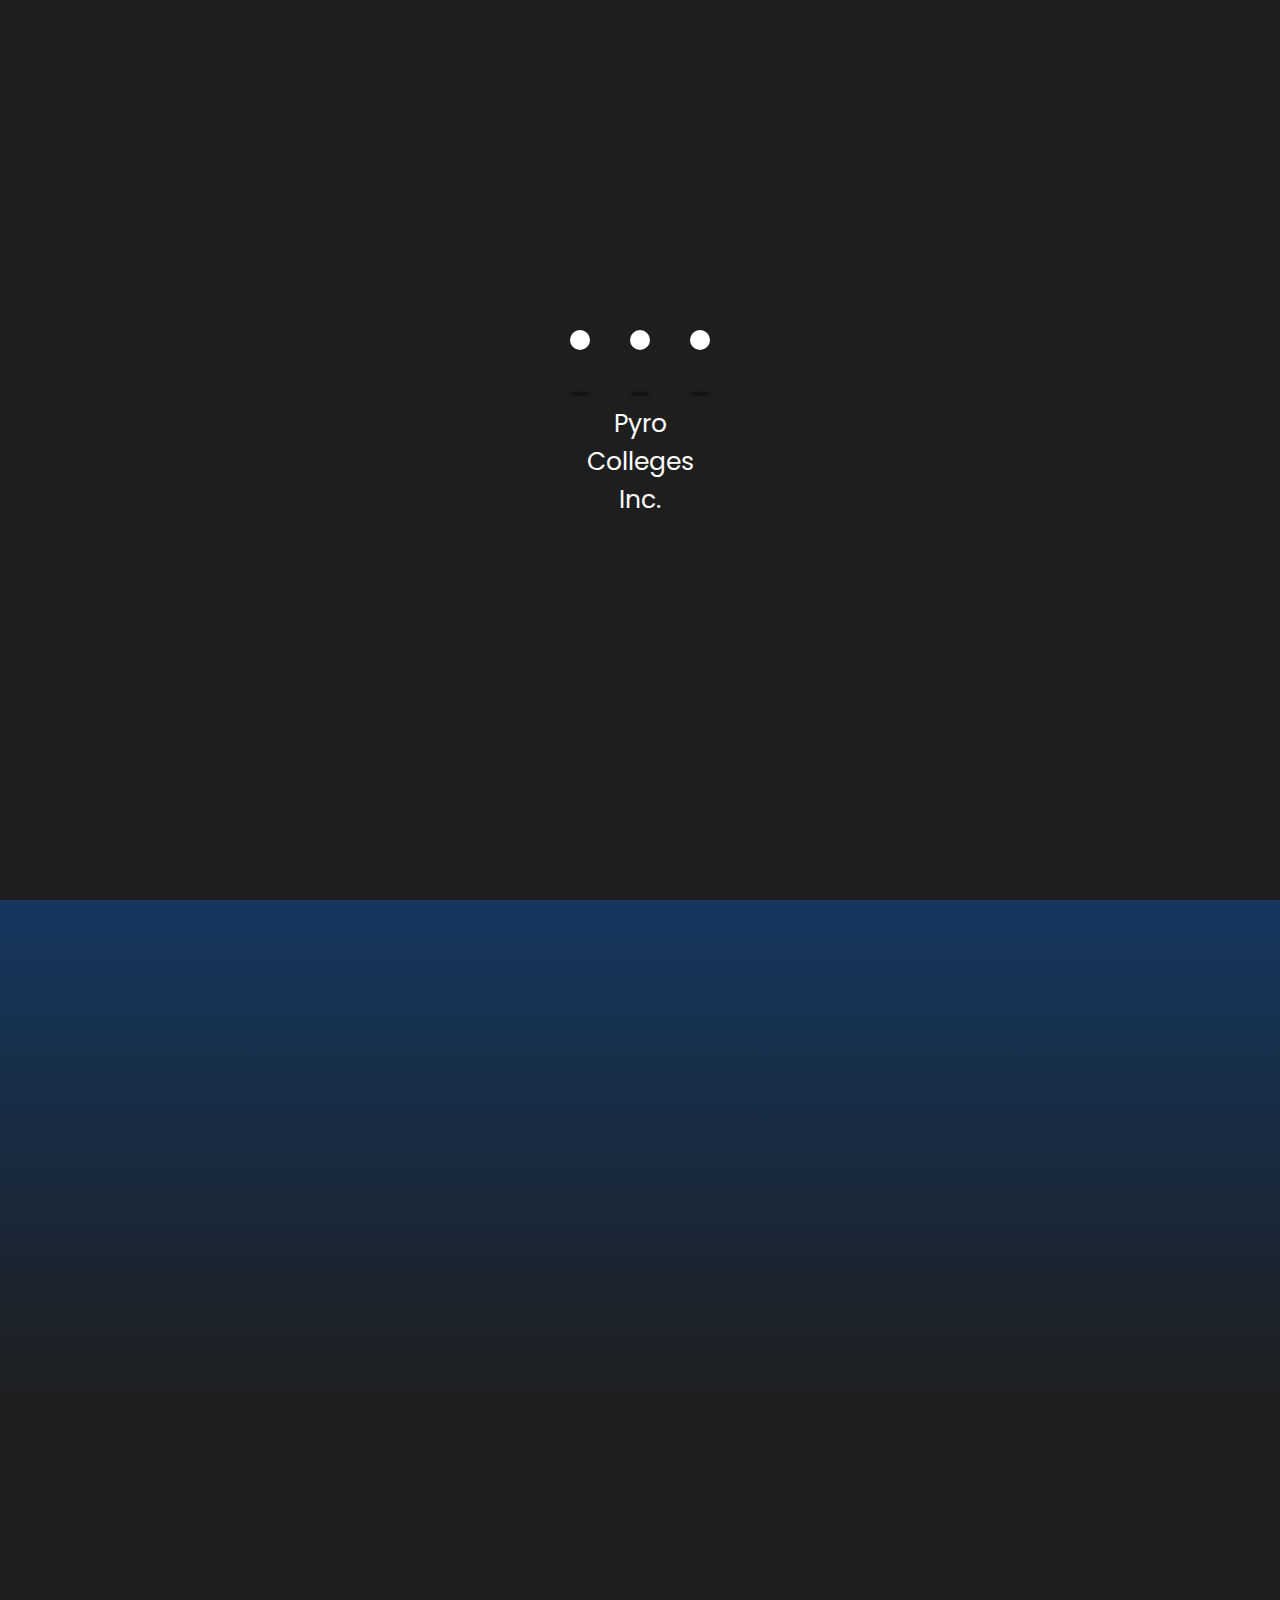
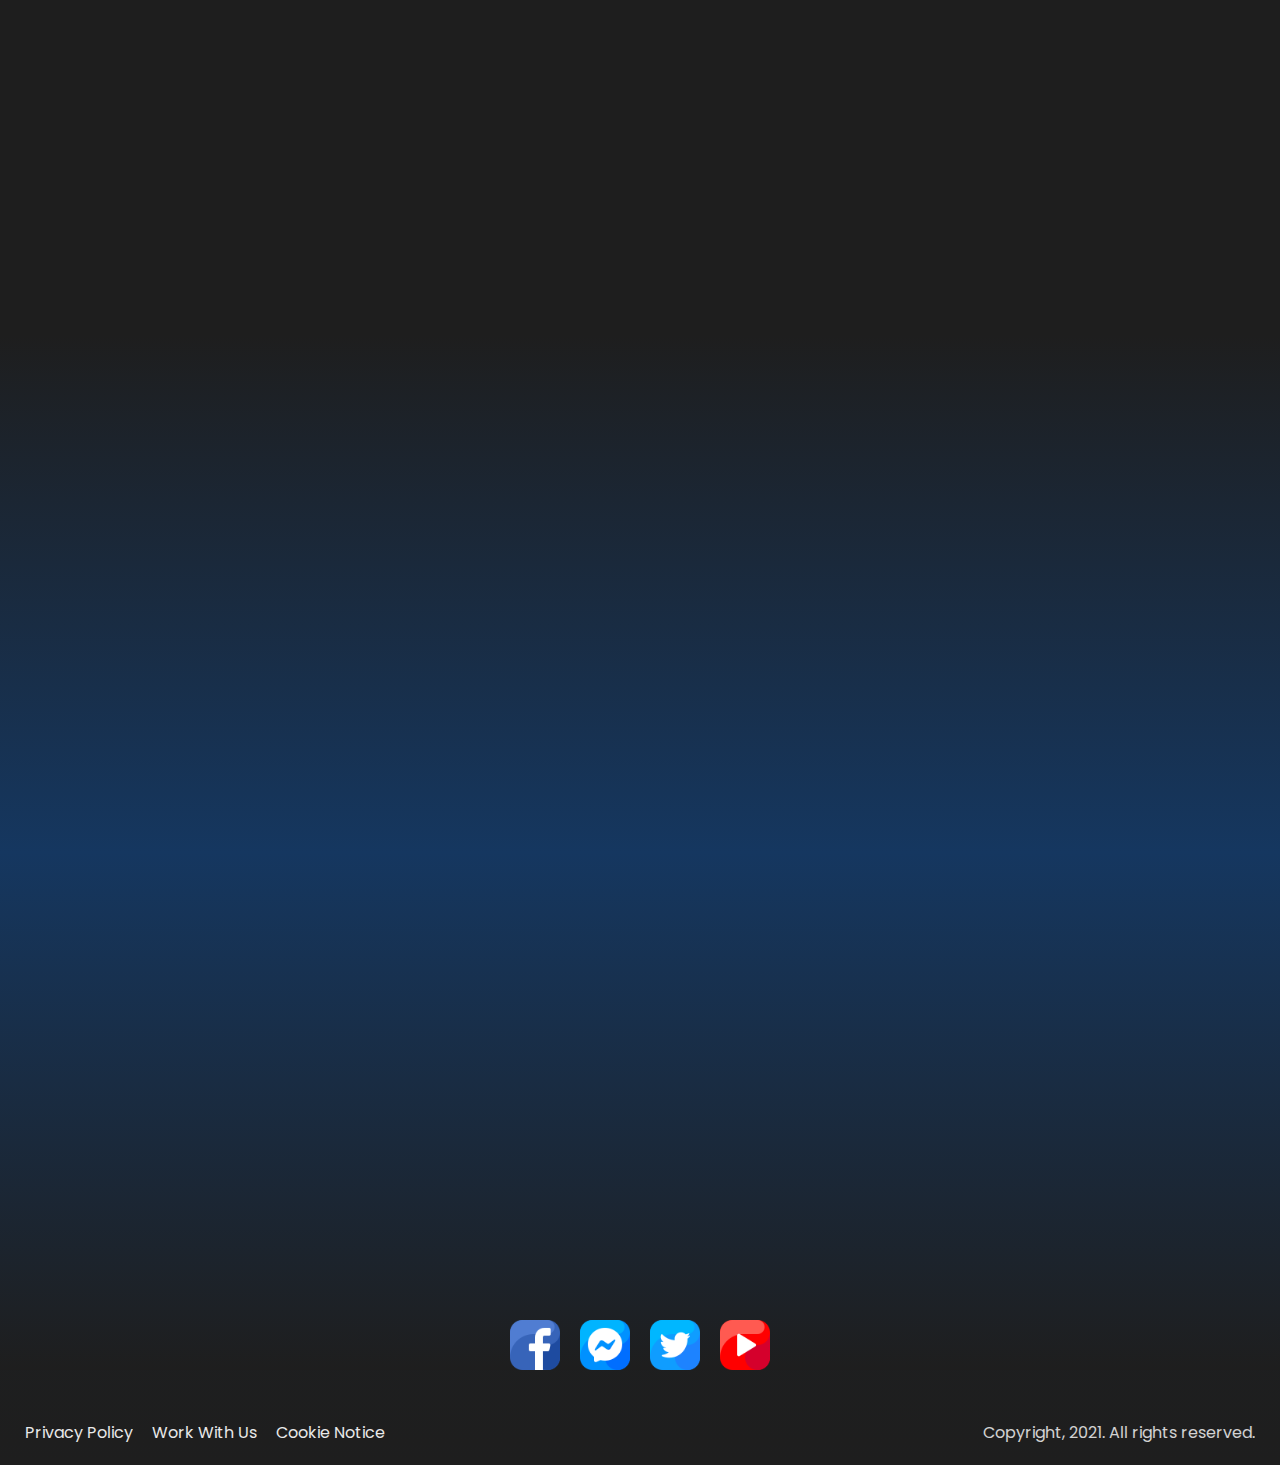
<file: index.html>
<!DOCTYPE html>
<html lang="en">

<head>
    <meta charset="UTF-8">
    <meta http-equiv="X-UA-Compatible" content="IE=edge">
    <meta name="viewport" content="width=device-width, initial-scale=1.0">


    <!-- Bootstrap -->
    <link rel="stylesheet" href="./css/main.css">

    <!-- Javascript for Loader -->
    <script src="https://cdnjs.cloudflare.com/ajax/libs/jquery/2.1.4/jquery.min.js"
        integrity="sha512-AFwxAkWdvxRd9qhYYp1qbeRZj6/iTNmJ2GFwcxsMOzwwTaRwz2a/2TX225Ebcj3whXte1WGQb38cXE5j7ZQw3g=="
        crossorigin="anonymous" referrerpolicy="no-referrer"></script>

    <!-- For Loader -->
    <script type="text/javascript">
        $(window).on("load", function () {
            $(".loader-wrapper").fadeOut('xslow');
        });

        window.FontAwesomeConfig = {
            searchPseudoElements: true
        }
    </script>

    <!-- Fontawsome -->
    <link rel="stylesheet" href="https://pro.fontawesome.com/releases/v5.10.0/css/all.css"
        integrity="sha384-AYmEC3Yw5cVb3ZcuHtOA93w35dYTsvhLPVnYs9eStHfGJvOvKxVfELGroGkvsg+p" crossorigin="anonymous" />


    <!-- Data AOS -->
    <link rel="stylesheet" href="https://unpkg.com/aos@next/dist/aos.css" />



        <!--Animation-->
        <link rel="stylesheet" href="https://cdnjs.cloudflare.com/ajax/libs/animate.css/4.1.1/animate.min.css"/>

    <script src="./js/introIndex.js" defer></script>

    <title>Web-based Billing Management System</title>

</head>

<body>

    <!-- LOADER! -->
    <div class="loader-wrapper" id="loader-wrapperID">
        <div class="wrapper">
            <div class="circle"></div>
            <div class="circle"></div>
            <div class="circle"></div>
            <div class="shadow"></div>
            <div class="shadow"></div>
            <div class="shadow"></div>
            <span>Pyro Colleges Inc.</span>
        </div>
    </div>
    <!-- LOADER -->





    <!-- Navigation -->
    <div class="nav" id="navId">
            <img src="./images/logo.png" alt="" width="75px" height="75px" id="logoIntro" style="visibility: hidden;">
            
            <ul class="linksIntro">
                <li><a href="./webpages/about.html" ><i class="fas fa-graduation-cap"></i>&nbsp;About</a></li>
                <li><a href="./webpages/learning.html" ><i class="fas fa-graduation-cap"></i>&nbsp;Learning</a></li>
                <li><a href="./webpages/mvo.html" ><i class="fas fa-graduation-cap"></i>&nbsp;MVO</a></li>

                <li><a href="./html/login.php"><i class="fas fa-user-circle"></i>&nbsp;Login</a></li>
                <li><a href="./html/idValidation.php" ><i class="far fa-user-circle"></i>&nbsp;Register</a></li>

                
            </ul>
    </div>

    <script type="text/javascript">
        
        window.addEventListener('scroll', function(){
            document.querySelector('.linksIntro').classList.toggle('sticky', window.scrollY > 0)
            document.getElementById('navId').classList.toggle('sticky', window.scrollY > 0);
        })
      
    </script>
    <!-- Homepage -->
    <div class="header">
            <div class="pyroColleges">
                <span id="pIntro" class="animate__animated">P</span>
                <span id="yIntro" class="animate__animated">Y</span>
                <span id="rIntro" class="animate__animated">R</span>
                <span id="oIntro" class="animate__animated">O</span>
            </div>
            <p id="collegesIntro" class="animate__animated">Colleges</p>
            <a href="./html/login.php" class="animate__animated" id="linkIntro">Billing Management System&nbsp;<i class="fas fa-coins"></i></a>
    </div>

    <div class="about">
        <span data-aos="fade-up">Keep track on your Payments!</span>
            <img src="./images/intro1.png" alt="" data-aos="zoom-out" data-aos-delay="100">
            

            <div class="payFeature">
                <span data-aos="fade-right"
                data-aos-duration="500"><strong style="font-size: 4.5rem; color: var(--green-color);" class="payLbl"></strong> anytime, anywhere with our Fund Transfer Option!
                <strong style="font-weight: normal; font-size: 1.2rem; display: block;">(<strong style="color: var(--green-color); font-size: 1.2rem;">Cut-offs</strong> and <strong style="color: var(--green-color); font-size: 1.2rem;">Transaction Fees</strong> are included!)</strong>
            </span>
            
            <img src="./images/intro2.png" alt="" data-aos="zoom-in">
        </div>

        <span style="margin-top: 50px; margin-bottom: 0; font-family: Poppins" data-aos="fade-up">GET IN TOUCH</span>
     
        <div class="getInTouch">
            
            <div class="getInTouchInner" data-aos="fade-right"
            data-aos-duration="500">
                <strong>Got questions in Mind? <br>Feel free to ask!</strong>
                <strong>Tarlac City, Tarlac&nbsp;<i class="fas fa-map-marker-alt"></i></strong>
                <strong>(045) 6060 702&nbsp;<i class="fas fa-phone"></i></strong>
                <strong>pyrocolleges@inc.com&nbsp;<i class="fas fa-envelope"></i></strong>

            </div>
            <img src="./images/footerImg.png" alt="" data-aos="zoom-in">
        </div>
        <div class="socialMedia">
            <a href="https://www.facebook.com/"><img src="./images/icons/facebook.png" alt=""></a>
            <a href="https://www.messenger.com/"><img src="./images/icons/facebook-messenger.png" alt=""></a>
            <a href="https://www.twitter.com/"><img src="./images/icons/twitter.png" alt=""></a>
            <a href="https://www.youtube.com/"><img src="./images/icons/youtube.png" alt=""></a>
        </div>
    </div>

    
    <!-- Learning -->
    <!-- <div class="learning_section" id="learning">
        <div class="learning_wrapper" data-aos="fade-down">
            <h3 data-aos="zoom-in-right">Coping up with <span style="color: crimson">Covid - 19</span></h3>
            <p>What we offer:</p>

            <div class="learning_o_m" data-aos="fade-down">
                <div class="learning_omb">
                    <img src="./images/index_img/learning_online.jpg" alt="">
                    <strong>Online</strong>
                </div>
                <div class="learning_omb">
                    <img src="./images/index_img/learning_modular.png" alt="">
                    <strong>Modular</strong>
                </div>

                <div class="learning_omb">
                    <img src="./images/index_img/learning_blended.jpeg" alt="">
                    <strong>Blended</strong>
                </div>

            </div>
            <a href="./html/login.php" class="learn__link">Billing Management System <span
                    class="fa fa-arrow-circle-right"></span></a>
        </div>
    </div> -->


    <!-- About -->
    <!-- <div class="about_section" id="about" style="overflow: hidden;">
        <div class="about_wrapper">
            <div class="about_wrapper_left">
                <img src="./images/index_img/about_img.png" alt="" data-aos="zoom-out-right" data-aos-duration="750">
            </div>

            <div class="about_wrapper_right" data-aos="fade-down-left">
                <q>The Best school in South East Asia</q>
                <img src="./images/index_img/awards.png" alt="">

                <p>The best schools are fun, supportive and inspirational environments for young enquiring
                    minds. Putney High School is all of that and more.</p>

                <p>Our students enjoy discovering new interests and making friends for life, nurtured and
                    encouraged within a kind and down-to-earth community. They leave us with the character,
                    confidence and the resourcefulness to make their mark in the world, equipped with the
                    knowledge and real-world skills to give them the edge.</p>

                <a href="./html/registrar_access.html" class="discover__link">Discover Pyro <span
                        class="fa fa-arrow-circle-right"></span></a>
            </div>
        </div>
    </div> -->


    <!-- Mission Vission Objectives -->
    <!-- <div class="mvo_section" id="mvo">
        <div class="mvo_wrapper">
            <div class="mvo mission" data-aos="fade-right">
                <h3>Mission</h3>
                <p>Our focus is to provide a stimulating early learning and child care experience which promotes each
                    child’s social/emotional,
                    physical and cognitive development.</p>
            </div>
            <div class="mvo vission" data-aos="fade-down">
                <h3>Vission</h3>
                <p>Our vision is to empower students to acquire, demonstrate, articulate and value knowledge and skills
                    that will support them to
                    the global world and practise the core values of the school: respect, tolerance & inclusion, and
                    excellence.</p>

            </div>
            <div class="mvo objectives" data-aos="fade-left">
                <h3>Objectives</h3>
                <p>We strive to provide our graduates with an academic foundation that will enable them to gain
                    admission to their
                    journeys and as well as to succeed in those paths.</p>

            </div>
        </div>

    </div> -->



    <!-- Footer -->
    <!-- <div class="footer_section" id="footer" data-aos="fade">
        <div class="footer_wrapper">
            <div class="footer_up" data-aos="fade-down">
                <div class="footer fl">
                    <p>We select novice with agile minds who we believe will
                        flourish at our school and make the most of the many opportunities on offer.</p>
                    <br>
                    <p>A down to earth and real world school…this school has caught the tide and is beginning to set.
                    </p>

                </div>

                <div class="footer fm">
                    <img src="./images/logo.png" alt="">
                    <p>Pyro Colleges Inc.</p>
                    <span>Excellence at its Finest.</span>


                </div>

                <div class="footer fr">
                    We are part of the World's School Trust – the World’s leading network of independent schools,
                    with 25 schools and academies united in one purpose:
                    to help every everyone fulfil thier potential and to lead the way in providing an unrivalled
                    education.
                </div>
            </div> -->

            <!-- Footer Down -->
            <!-- <div class="footer_down" data-aos="fade-down">
                <div class="footer fl">
                    <a href=""><i class="fab fa-facebook-f"></i></a>
                    <a href=""><i class="fab fa-twitter"></i></a>
                    <a href=""><i class="fab fa-discord"></i></a>
                    <a href=""><i class="fas fa-envelope-open"></i></a>

                </div>

                <div class="footer fm">
                    <p>35 Ramos Street</p>
                    <p>Tarlac City, Tarlac</p>
                    <a href="">Get Directions <i class="fas fa-map-marker-alt"></i></a>


                </div>

                <div class="footer fr">
                    <i class="fas fa-phone"></i>
                    <span>(045) 6060 702</span>
                </div>
            </div>
        </div> -->
        <footer>
            <a href="">Privacy Policy</a>
            <a href="">Work With Us</a>
            <a href="">Cookie Notice</a>
            <span>Copyright, 2021. All rights reserved.</span>
        </footer>
    </div>






    <!-- Js for sticky navbar -->
    <!-- <script type="text/javascript">
        window.addEventListener("scroll", function 
            let nav_ = document.getElementById('nav_id');
            let school_name = document.getElementById("school_n_id");
            let school_tag = document.getElementById("school_t_id");
            let mid_nav = document.getElementById('nav_mid_id');


            mid_nav.classList.toggle('shrink', window.scrollY > 0);
            school_tag.classList.toggle('hide', window.scrollY > 0);
            school_name.classList.toggle('hide', window.scrollY > 0);
            nav_.classList.toggle('sticky', window.scrollY > 0);
        



    </script> -->

   

    <!-- Data AOS -->
    <script src="https://unpkg.com/aos@next/dist/aos.js"></script>
    <script>
        AOS.init();
    </script>





</body>

</html>
</file>
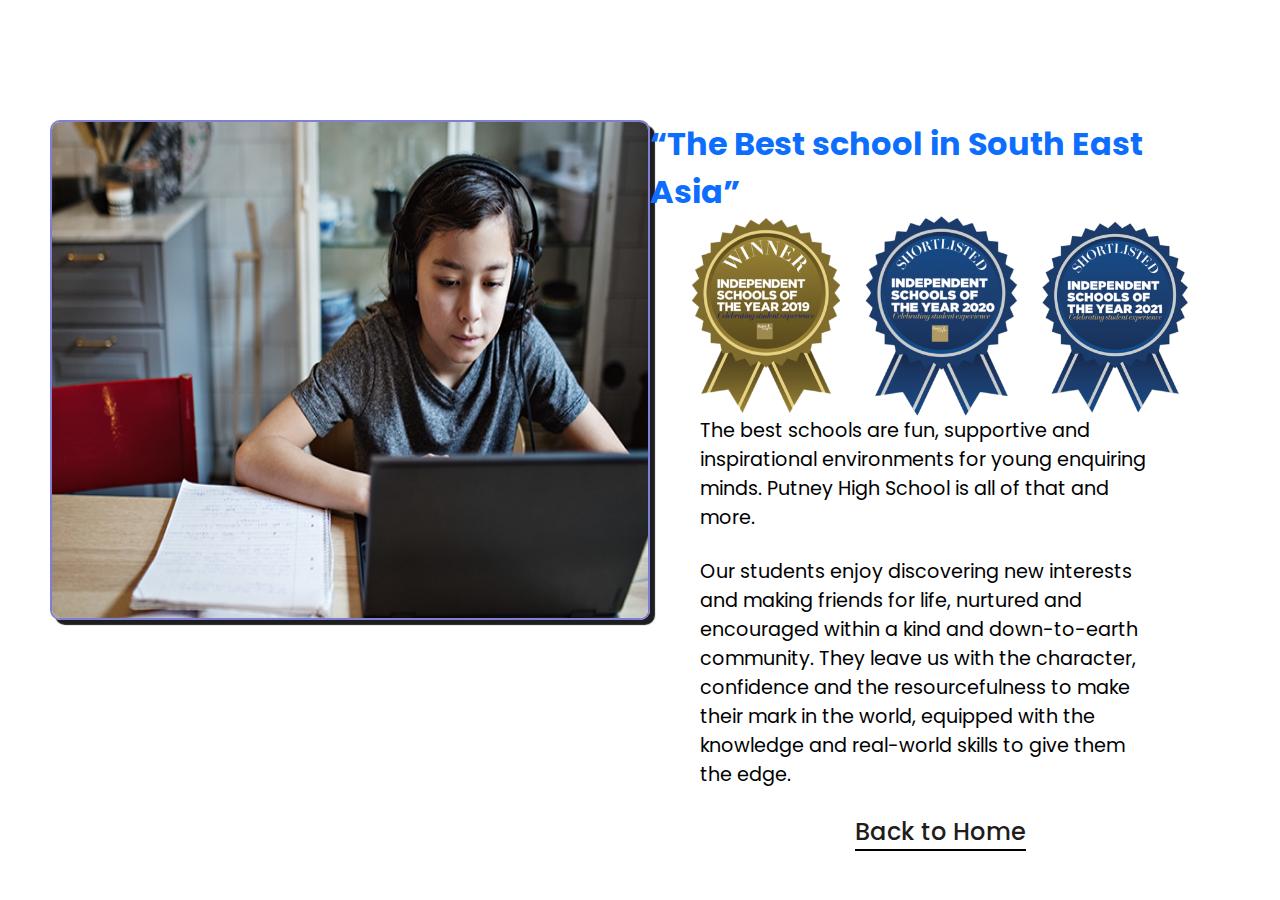
<file: webpages/about.html>
<!DOCTYPE html>
<html lang="en">
<head>
    <meta charset="UTF-8">
    <meta http-equiv="X-UA-Compatible" content="IE=edge">
    <meta name="viewport" content="width=device-width, initial-scale=1.0">
    <link rel="stylesheet" href="../style.css">
    <title>About Pyro</title>
</head>
<body>
    
    <div class="about_section" id="about" style="overflow: hidden;">
        <div class="about_wrapper">
            <div class="about_wrapper_left">
                <img src="../images/about_img.png" alt="" data-aos="zoom-out-right" data-aos-duration="750">
            </div>

            <div class="about_wrapper_right" data-aos="fade-down-left">
                <q>The Best school in South East Asia</q>
                <img src="../images/awards.png" alt="">

                <p>The best schools are fun, supportive and inspirational environments for young enquiring
                    minds. Putney High School is all of that and more.</p>

                <p>Our students enjoy discovering new interests and making friends for life, nurtured and
                    encouraged within a kind and down-to-earth community. They leave us with the character,
                    confidence and the resourcefulness to make their mark in the world, equipped with the
                    knowledge and real-world skills to give them the edge.</p>

                <a href="../index.html" class="discover__link">Back to Home</a>
                    
            </div>
        </div>
    </div>
</body>
</html>
</file>
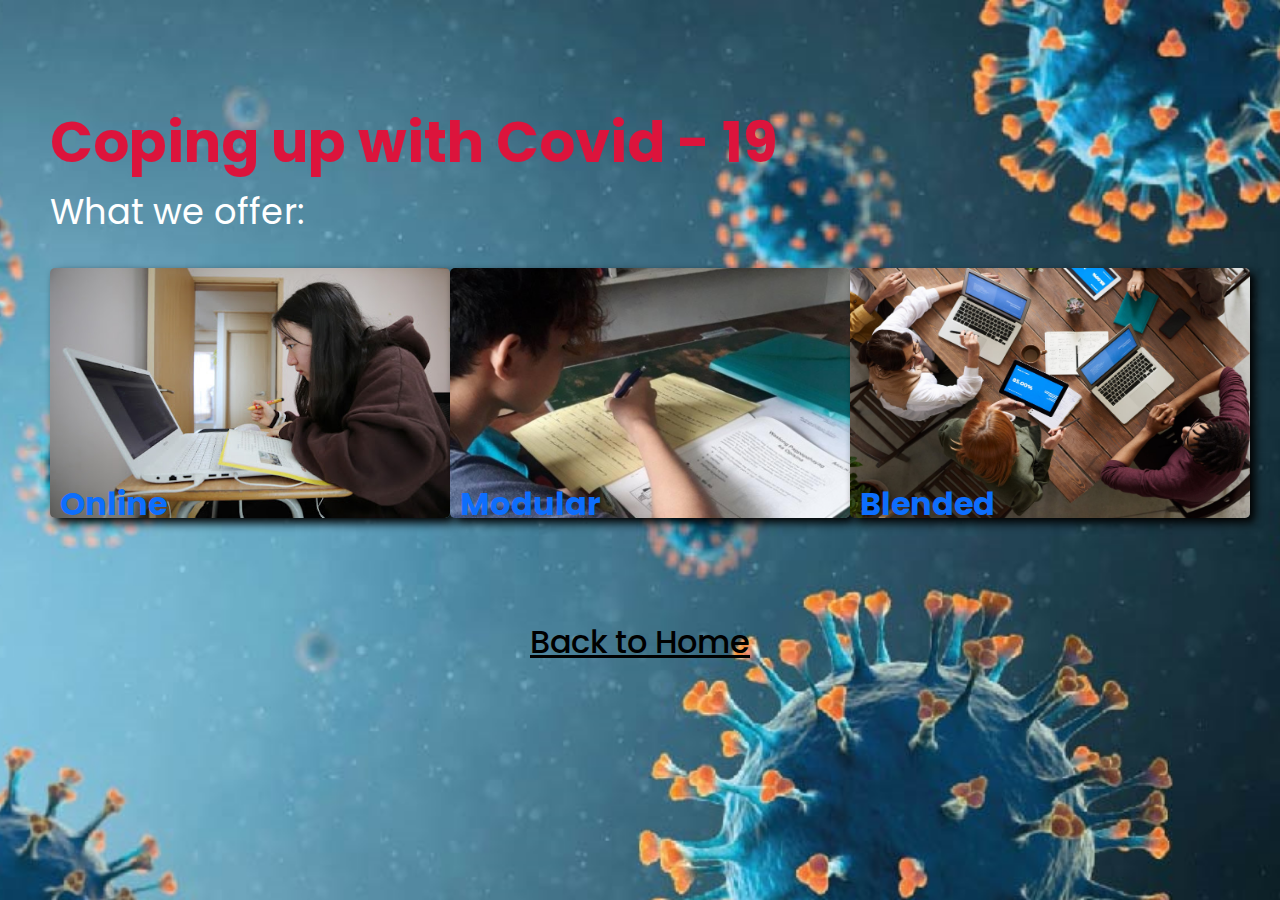
<file: webpages/learning.html>
<!DOCTYPE html>
<html lang="en">

<head>
    <meta charset="UTF-8">
    <meta http-equiv="X-UA-Compatible" content="IE=edge">
    <meta name="viewport" content="width=device-width, initial-scale=1.0">

    <link rel="stylesheet" href="../style.css">
    <title>Learning</title>
</head>

<body>
    <div class="learning_section" id="learning">
        <div class="learning_wrapper" data-aos="fade-down">
            <h3 data-aos="zoom-in-right" style="color: crimson;">Coping up with <span style="color: crimson">Covid - 19</span></h3>
            <p>What we offer:</p>

            <div class="learning_o_m" data-aos="fade-down">
                <div class="learning_omb">
                    <img src="../images/learning_online.jpg" alt="">
                    <strong>Online</strong>
                </div>
                <div class="learning_omb">
                    <img src="../images/learning_modular.png" alt="">
                    <strong>Modular</strong>
                </div>

                <div class="learning_omb">
                    <img src="../images/learning_blended.jpeg" alt="">
                    <strong>Blended</strong>
                </div>

            </div>
            <a href="../index.html" class="learn__link" style="color: black;">Back to Home<span class="fa fa-arrow-circle-right"></span></a>
        </div>
    </div>
</body>

</html>
</file>
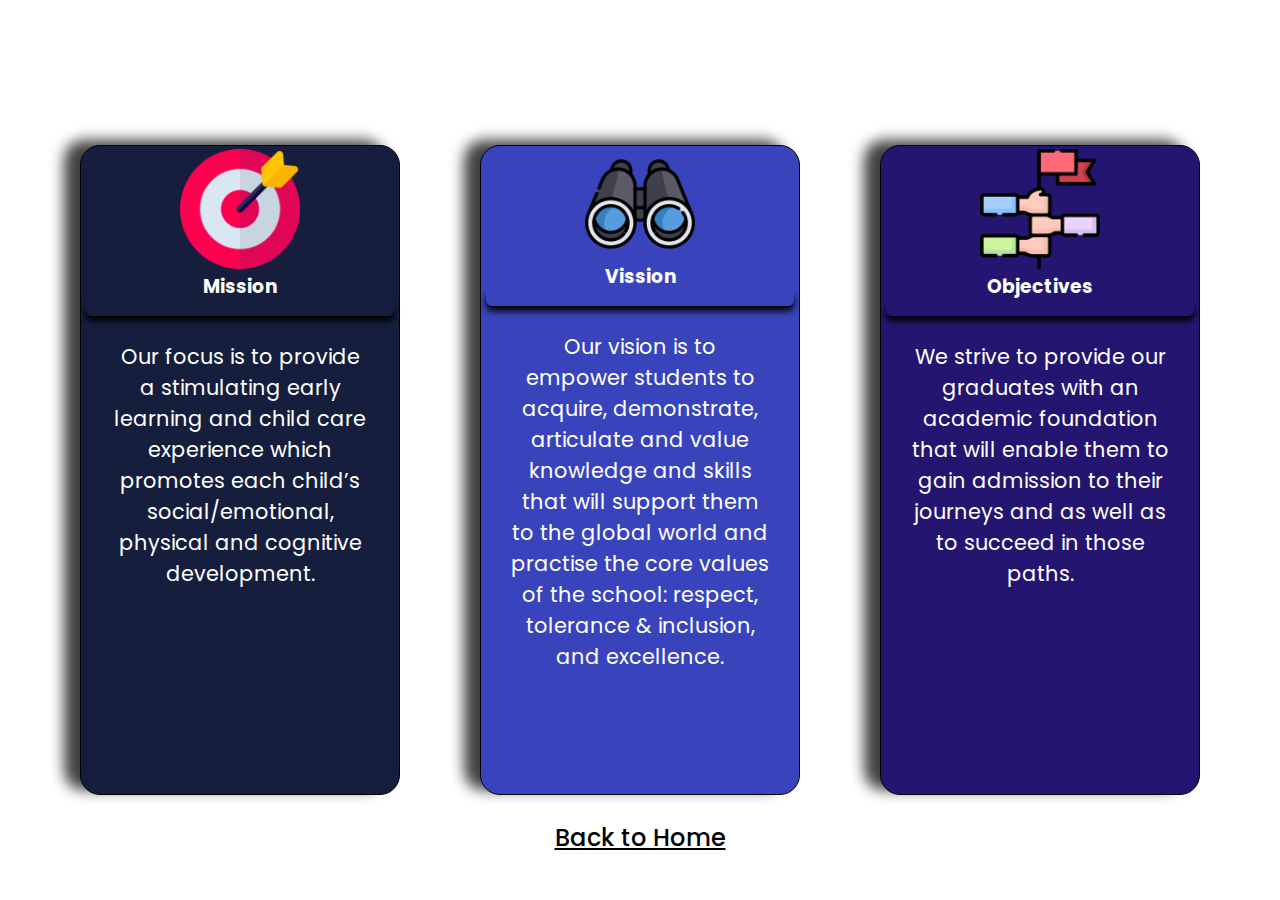
<file: webpages/mvo.html>
<!DOCTYPE html>
<html lang="en">

<head>
    <meta charset="UTF-8">
    <meta http-equiv="X-UA-Compatible" content="IE=edge">
    <meta name="viewport" content="width=device-width, initial-scale=1.0">
    <link rel="stylesheet" href="../style.css">

    <title>Mission Vission Goals</title>
</head>

<body>

    <div class="mvo_section" id="mvo">
        <div class="mvo_wrapper">
            <div class="mvo mission" data-aos="fade-right">
                <h3>Mission</h3>
                <p>Our focus is to provide a stimulating early learning and child care experience which promotes each
                    child’s social/emotional,
                    physical and cognitive development.</p>
            </div>
            <div class="mvo vission" data-aos="fade-down">
                <h3>Vission</h3>
                <p>Our vision is to empower students to acquire, demonstrate, articulate and value knowledge and skills
                    that will support them to
                    the global world and practise the core values of the school: respect, tolerance & inclusion, and
                    excellence.</p>

            </div>
            <div class="mvo objectives" data-aos="fade-left">
                <h3>Objectives</h3>
                <p>We strive to provide our graduates with an academic foundation that will enable them to gain
                    admission to their
                    journeys and as well as to succeed in those paths.</p>
            </div>
        </div>

        <a href="../index.html" class="backtoHome">Back to Home</a>
    </div>

</body>

</html>
</file>
<file: css/main.css>
@import url('https://fonts.googleapis.com/css2?family=Poppins:ital,wght@0,100;0,200;0,300;0,400;0,500;0,600;0,700;0,800;0,900;1,100;1,200;1,300;1,400;1,500;1,600;1,700;1,800;1,900&display=swap');
@import url('https://fonts.googleapis.com/css2?family=Overpass:wght@100&family=Zilla+Slab&display=swap');
@import url('https://fonts.googleapis.com/css2?family=Balsamiq+Sans&display=swap');
/* Note|| Font stle is 'Poppins' 16px */

:root{
    font-size: 16px;
    --black-color: rgb(31, 29, 28);
    --white-color: #FFFFFF;
    --blue-color: #56A8CBFF;
    --green-color: #3fd4b7;
    --input-background-color: rgb(194, 207, 219);
    --font-school-name: 'Zilla Slab', serif;
    --font-tagline: 'Overpass', sans-serif;
}

*{
    font-family: 'Poppins', sans-serif;
    margin: 0;
    padding: 0;
    box-sizing: border-box;
    scroll-behavior: smooth;
}

html,body{
    background: linear-gradient( #153760, #1e1e1e);
}


.loader-wrapper{
    position: fixed;
    width: 100%;
    height: 100vh;
    background: #1e1e1e;
    z-index: 1000;
    transition: 750ms ease;
}
.wrapper{
    width:200px;
    height:60px;
    position: absolute;
    left:50%;
    top: 40%;
    transform: translate(-50%, -50%);
}
.circle{
    width:20px;
    height:20px;
    position: absolute;
    border-radius: 50%;
    background-color: #fff;
    left:15%;
    transform-origin: 50%;
    animation: circle .5s alternate infinite ease;
}

@keyframes circle{
    0%{
        top:60px;
        height:5px;
        border-radius: 50px 50px 25px 25px;
        transform: scaleX(1.7);
    }
    40%{
        height:20px;
        border-radius: 50%;
        transform: scaleX(1);
    }
    100%{
        top:0%;
    }
    }
    .circle:nth-child(2){
    left:45%;
    animation-delay: .2s;
    }
    .circle:nth-child(3){
    left:auto;
    right:15%;
    animation-delay: .3s;
    }
    .shadow{
    width:20px;
    height:4px;
    border-radius: 50%;
    background-color: rgba(0,0,0,.5);
    position: absolute;
    top:62px;
    transform-origin: 50%;
    z-index: -1;
    left:15%;
    filter: blur(1px);
    animation: shadow .5s alternate infinite ease;
    }

    @keyframes shadow{
    0%{
        transform: scaleX(1.5);
    }
    40%{
        transform: scaleX(1);
        opacity: .7;
    }
    100%{
        transform: scaleX(.2);
        opacity: .4;
    }
    }
    .shadow:nth-child(4){
    left: 45%;
    animation-delay: .2s
    }
    .shadow:nth-child(5){
    left:auto;
    right:15%;
    animation-delay: .3s;
    }
    .wrapper span{
    position: absolute;
    top: 75px;
    font-size: 25px;
    color: #fff;
    left: 50%;
    transform: translateX(-50%);
    text-align: center;
    }




/* Navigation */
.nav{
    width: 100%;
    display: flex;
    padding: 25px 150px;
    position: fixed;
    justify-content: space-between;
    align-items: center;
    height: 100px;
    transition: all 250ms;
    z-index: 998;
}

.nav > *{
    transition: 250ms ease;
}


.nav.sticky .linksIntro.sticky li a{
    border: 1px solid white;
    padding: 5px 10px;
    border-radius: 5px;
    font-size: 1.2rem;
}

.nav.sticky .linksIntro.sticky li a:hover{
    border: 1px solid var(--green-color);
}


.nav .linksIntro{
    display: flex;
    align-items: center;
}


.nav .linksIntro li{
    list-style: none;
}

.nav .linksIntro li:nth-child(3){
    margin-right: 59px;
}

.nav .linksIntro li a{
    text-decoration: none;
    color: var(--white-color);
    font-size: 1.4rem;
    margin: 0 10px;
    padding-bottom: 2px;
    transition: all 250ms;
}

.nav .linksIntro li a:hover{
    border-bottom: 2px solid var(--green-color);
    color: var(--green-color);
}

.nav .linksIntro li a:hover i{
    color: var(--green-color);
}

.linksIntro{
    visibility: hidden;
}


.header{
    width: 100%;
    height: 100vh;
    padding: 20px;
    background: linear-gradient(#1e1e1e, #153760);
    display: flex;
    flex-wrap: wrap;
    flex-direction: column;
    justify-content: center;
    align-items: center;
}

.header .pyroColleges{
    display: flex;
    width: 100%;
    justify-content: center;
}

.header .pyroColleges span{
    font-size: 7rem;
    font-family: var(--font-tagline-name);
    font-weight: bold;
    color: #0d6efd;
    margin: 0 5px;
    font-family: 'Balsamiq Sans', cursive;
    visibility: hidden;
}

.header  p{
    font-size: 5rem;
    font-family: 'Balsamiq Sans', cursive;
    color: #0d6efd;
    text-align: center;
    margin-bottom: 0;
    visibility: hidden;
}


.header a{
    padding: 10px 15px;
    border: 2px solid beige;
    font-size: 2rem;
    text-decoration: none;
    color: beige;
    border-radius: 5px;
    transition: all 300ms ease;
    margin-top: 50px;
    visibility: hidden;
}


.header a:hover{
    background-color: #0d6efd;
}


/* About */
.about{
    width: 100%;
    background: linear-gradient(#153760, #1e1e1e, #1e1e1e, #153760, #1e1e1e)
}

.about img{
    width: 600px;
    height: 600px;
    display: block;
    margin: 0 auto;
    
}

.about span{
    text-align: center;
    font-size: 4rem;
    color: var(--white-color);
    display: block;
    margin-bottom: -20px;
}

.about p{
    width: 50%;
    margin: 0 auto;
    color: var(--white-color);
    text-align: center;
}

.about .payFeature{
    display: flex;
}
@media (max-width: 1000px) {
    .about .payFeature{
        flex-wrap: wrap;
    }
}
.about .payFeature span{
    margin: auto 0;
}

.payLbl::after{
    content: "₱ay";
    animation: tada infinite ease;
    animation-duration: 5000ms;
    display: inline-block;
}

.getInTouch{
    display: flex;
    justify-content: center;
    align-items: center;
    margin-bottom: 0;
}
.getInTouchInner{
    display: flex;
    flex-direction: column;
    padding: 0 0 0 50px;
    
}


.getInTouchInner strong{
    font-size: 2rem;
    color: var(--white-color);
    text-align: right;
    font-weight: normal;
}

.getInTouchInner strong:first-child{
    font-size: 3rem;
    margin-bottom: 50px;
    color: var(--green-color);
}

.getInTouchInner i{
    color: var(--green-color);
}

.socialMedia{
    display: flex;
    justify-content: center;
    width: 100%;
    margin-bottom: 50px;
}

.socialMedia img{
    width: 50px;
    height: 50px;
    cursor: pointer;
    transition: all 300ms ease;
    margin: 0 10px;
}

.socialMedia img:hover{
    transform: translateY(-12px)
}
/* 
Footer */
footer{
    background: none;
    bottom: 10px;
    width: 100%;
    padding-left: 25px;
    padding-right: 25px;
    margin-bottom: 20px;
}

footer a{
    color: var(--white-color);
    opacity: .9;
    margin-right: 15px;
    text-decoration: none;
}

footer span{
    float: right;
    color: white;
    opacity: .8;
}
</file>
<file: style.css>
@import url("https://fonts.googleapis.com/css2?family=Poppins:ital,wght@0,100;0,200;0,300;0,400;0,500;0,600;0,700;0,800;0,900;1,100;1,200;1,300;1,400;1,500;1,600;1,700;1,800;1,900&display=swap");
@import url("https://fonts.googleapis.com/css2?family=Overpass:wght@100&family=Zilla+Slab&display=swap");

/* Note|| Font stle is 'Poppins' 16px */

:root {
  font-size: 16px;
  --black-color: rgb(31, 29, 28);
  --white-color: #ffffff;
  --blue-color: #56a8cbff;
  --green-color: #3fd4b7;
  --input-background-color: rgb(194, 207, 219);
  --font-school-name: "Zilla Slab", serif;
  --font-tagline: "Overpass", sans-serif;
}

* {
  font-family: "Poppins", sans-serif;
  margin: 0;
  padding: 0;
  box-sizing: border-box;
  scroll-behavior: smooth;
}

.lp_nav {
  width: 100%;
  background-color: none;
  position: fixed;
  display: flex;
  justify-content: center;
  padding: 5px;
  z-index: 999;
  transition: 500ms;
}

.lp_nav_left ul,
.lp_nav_right ul {
  display: flex;
  height: 100%;
}

.lp_nav_left ul li,
.lp_nav_right ul li {
  list-style: none;
  margin: auto 10px;
  display: block;
}

.lp_nav_left ul li a,
.lp_nav_right ul li a {
  text-decoration: none;
  color: #ffffff;
  font-size: 1.5rem;
  font-weight: 400;
}

.lp_nav_left ul li a:hover,
.lp_nav_right ul li a:hover {
  color: #0d6efd;
}
.lp_nav_mid {
  display: flex;
  flex-direction: column;
  align-items: center;
  margin: 0 50px;
}

.lp_nav_mid img {
  width: 55px;
  height: 55px;
}
.lp_nav_mid p {
  font-size: 3rem;
  font-family: var(--font-school-name);
  font-weight: 900;
  color: #ffffff;
  transition: 250ms;
}
.lp_nav_mid span {
  font-size: 1.5rem;
  font-weight: bold;
  font-family: var(--font-tagline);
  color: var(--white-color);
}

.header {
  width: 100vw;
  height: 100vh;
  background-image: url(/images/index_bg.jpg);
  background-position: center;
  background-repeat: no-repeat;
  background-size: cover;
}

.first_container {
  position: absolute;
  top: 40%;
  left: 25%;
  transform: translate(-50%, -50%);
}

.typee_p {
  font-size: 4rem;
  font-weight: 700;
  color: #0d6efd;
  text-shadow: 0 1px 0 #004e92, 0 2px 0 #0c6dd4, 0 3px 0 #bbb, 0 4px 0 #b9b9b9,
    0 5px 0 #aaa, 0 6px 1px rgba(0, 0, 0, 0.1), 0 0 5px rgba(0, 0, 0, 0.1),
    0 1px 3px rgba(0, 0, 0, 0.3), 0 3px 5px rgba(0, 0, 0, 0.2),
    0 5px 10px rgba(0, 0, 0, 0.25), 0 10px 10px rgba(0, 0, 0, 0.2),
    0 20px 20px rgba(0, 0, 0, 0.15);
  letter-spacing: 0.1rem;
  overflow: hidden;
}

.new_p {
  font-size: 3rem;
  color: var(--white-color);
}

.first_container a {
  color: var(--white-color);
  font-size: 2rem;
}

.cursor.typing {
  animation: none;
}
.cursor {
  display: inline-block;
  width: 2px;

  background-color: #ccc;
  margin-left: 0.5px;
  animation: blink 1000ms infinite;
  margin: 0;
}

@keyframes blink {
  0% {
    background-color: #ccc;
  }
  49% {
    background-color: #ccc;
  }
  50% {
    background: transparent;
  }
  99% {
    background: transparent;
  }
  100% {
    background-color: #ccc;
  }
}
/* Learning */
.learning_section {
  width: 100%;
  height: 100vh;
  padding-top: 100px;
  background-image: url(/images/learning_background.png);
  background-attachment: fixed;
  background-repeat: no-repeat;
  background-size: cover;
  background-position: center;
}
.learning_wrapper {
  padding: 0 50px;
}
.learning_wrapper h3 {
  font-size: 3.5rem;
  color: var(--white-color);
}

.learning_wrapper p {
  font-size: 2.2rem;
  color: var(--white-color);
}
.learning_o_m {
  margin-top: 30px;
  display: flex;
  width: 100%;
  justify-content: space-evenly;
}
.learning_o_m img {
  box-shadow: 5px 5px 10px;
  border-radius: 5px;
  width: 400px;
  height: 250px;
  transition: 500ms ease;
}
.learning_o_m img:hover {
  transform: translate(-20px, -40px);
  box-shadow: 15px 50px 10px rgb(58, 55, 55);
}
.learning_omb {
  display: flex;
  flex-direction: column;
  position: relative;
}
.learning_o_m strong {
  margin-left: 10px;
  font-size: 2rem;
  color: #0d6efd;
  position: absolute;
  bottom: -10px;
}
.learn__link {
  color: white;
  display: block;
  text-align: center;
  margin-top: 100px;
  font-size: 2rem;
  font-weight: 500;
  color: var(--white-color);
}
/* About Section */
.about_section {
  height: 100vh;
  width: 100%;
  padding: 100px 50px 0 50px;
  overflow-x: hidden;
  background-attachment: fixed;
}
.about_section .about_wrapper {
  display: flex;
  margin-left: 100px;
  padding: 20px 0;
}
.about_section .about_wrapper .about_wrapper_left img {
  width: 600px;
  height: 500px;
  margin-left: -100px;
  border-radius: 10px;
  border: 2px solid #7f7fd5;
  box-shadow: 5px 5px 1px #1e1e1e;
}
.about_section .about_wrapper .about_wrapper_right {
  display: flex;
  flex-direction: column;
  align-items: center;
  width: 100%;
  position: relative;
}
.about_section .about_wrapper .about_wrapper_right q {
  font-size: 2rem;
  color: #0d6efd;
  font-weight: 700;
}
.about_section .about_wrapper .about_wrapper_right img {
  height: 200px;
}

.about_wrapper_right p {
  margin-left: 50px;
  margin-right: 75px;
  margin-bottom: 25px;
  font-size: 1.2rem;
}

.about_wrapper_right .discover__link {
  font-size: 1.5rem;
  font-weight: 500;
  text-decoration: none;
  color: var(--black-color);
  border-bottom: 2px solid black;
}

/* Mission Vission Objectives */
.mvo_section {
  width: 100%;
  height: 100vh;
  padding-top: 100px;
  display: grid;
  place-content: center;
  overflow-x: hidden;
}

.mvo_section img {
  width: 200px;
  height: 200px;
  display: block;
  margin: 5px auto;
}

.mvo_wrapper {
  width: 100%;
  display: flex;
  justify-content: space-evenly;
}

.mvo {
  width: 25%;
  height: calc(100vh - 250px);
  border: 1px solid black;
  border-radius: 20px;
  padding: 0 5px;
  box-shadow: -16px -5px 14px 0px rgba(0, 0, 0, 0.75);
}

.mvo > h3 {
  text-align: center;
}

.mvo.mission {
  background-color: #151e3d;
  color: var(--white-color);
}

.mvo.vission {
  background-color: #3944bc;
  color: var(--white-color);
}

.mvo.objectives {
  background-color: #241571;
  color: var(--white-color);
}

.mvo.mission::before {
  background-image: url("./images/mvo_mission.png");
  background-size: 120px 120px;
  display: block;
  margin: 3px auto;
  width: 120px;
  height: 120px;
  content: " ";
}

.mvo.vission::before {
  background-image: url("./images/mvo_vission.png");
  background-size: 110px 110px;
  display: block;
  margin: 3px auto;
  width: 110px;
  height: 110px;
  content: " ";
}

.mvo.objectives::before {
  background-image: url("./images/mvo_objectives.png");
  background-size: 120px 120px;
  display: block;
  margin: 3px auto;
  width: 120px;
  height: 120px;
  content: " ";
}

.mvo.mission h3::after,
.mvo.vission h3::after,
.mvo.mvo.objectives h3::after {
  content: "";
  width: 100%;
  height: 15px;
  z-index: -1;
  display: block;
  -moz-border-radius: 0 0 6px 6px; /* FF1+ */
  -webkit-border-radius: 0 0 6px 6px; /* Saf3+, Chrome */
  border-radius: 0 0 6px 6px; /* Opera 10.5, IE 9 */
  -moz-box-shadow: 0px 5px 6px rgba(0, 0, 0, 1); /* FF3.5+ */
  -webkit-box-shadow: 0px 5px 6px rgba(0, 0, 0, 1); /* Saf3.0+, Chrome */
  box-shadow: 0px 5px 6px rgba(0, 0, 0, 1); /* Opera 10.5, IE 9.0 */
  margin-bottom: 20px;
}

.mvo_wrapper p {
  padding: 5px 25px;
  font-size: 1.3rem;
  text-align: center;
}

.backtoHome {
  font-size: 1.5rem;
  font-weight: 500;
  margin-top: 25px;
  text-align: center;
  color: black;
}

/* Login Form */
.back_link {
  position: absolute;
  top: 20px;
  left: 25px;
  color: crimson;
  font-size: 2rem;
}

.bg {
  position: absolute;
  width: 100%;
  height: 100%;
  filter: brightness(25%);
}
.wrapper_l {
  width: 100vw;
  height: 100vh;
}

form {
  position: absolute;
  top: 45%;
  left: 50%;
  transform: translate(-50%, -50%);
  padding: 50px 50px 10px 50px;
  border-radius: 5px;
  display: flex;
  flex-direction: column;
  -webkit-box-shadow: 1px 2px 15px #0d6efd;
  box-shadow: 1px 2px 15px #0d6efd;
  /* background-image: linear-gradient(to right, #000428, #004e92, #000428 ); */
  overflow-y: auto;
  animation: popupAnimate 500ms ease;
}

@keyframes popupAnimate {
  0% {
    top: 0%;
  }
}

form img {
  width: 80px;
  height: 80px;
  display: block;
  margin: 0 auto 15px;
}

form span {
  font-size: 1.5rem;
  font-weight: 500;
  color: var(--white-color);
  text-align: center;
}

form span:last-child {
  color: var(--white-color);
  font-size: 1rem;
  text-transform: none;
}

.reg_link {
  color: var(--green-color);
  transition: all 150ms linear;
}

.reg_link:hover {
  opacity: 0.8;
}

.inputs_wrapper {
  margin-top: 25px;
}

.inputs {
  margin: 20px 0;
  display: flex;
  flex-direction: column;
}
.inputs input {
  border: none;
  outline: none;
  padding: 2px 5px 2px 15px;
  font-size: 1.4rem;
  background: none;
  color: #ffffff;
}

input:-webkit-autofill,
input:-webkit-autofill:hover,
input:-webkit-autofill:focus {
  -webkit-text-fill-color: var(--green-color);
  transition: background-color 5000s ease-in-out 0s;
}

.inputs input::placeholder {
  color: white;
  opacity: 0.7;
}

.inputs_wrapper span {
  display: block;
  text-align: center;
  font-weight: normal;
  text-transform: uppercase;
  font-size: 2rem;
}

.inputs i {
  border-bottom: 2px solid #0d6efd;
  font-size: 1.2rem;
  width: 100%;
  margin-bottom: 15px;
  color: #ffffff;
}

.fp {
  margin-top: 10px;
  display: block;
  margin-left: auto;
  color: white;
  margin-bottom: 15px;
}

.fp:hover {
  opacity: 0.7;
  transition: all 150ms linear;
}

button {
  margin-top: 20px;
  padding: 5px;
  font-size: 1.2rem;
  color: #007bff;
  background-color: transparent;
  background-image: none;
  border-color: #007bff;
  cursor: pointer;
  transition: all 250ms ease;
}

button:hover {
  background: #007bff;
  color: var(--white-color);
}
</file>
